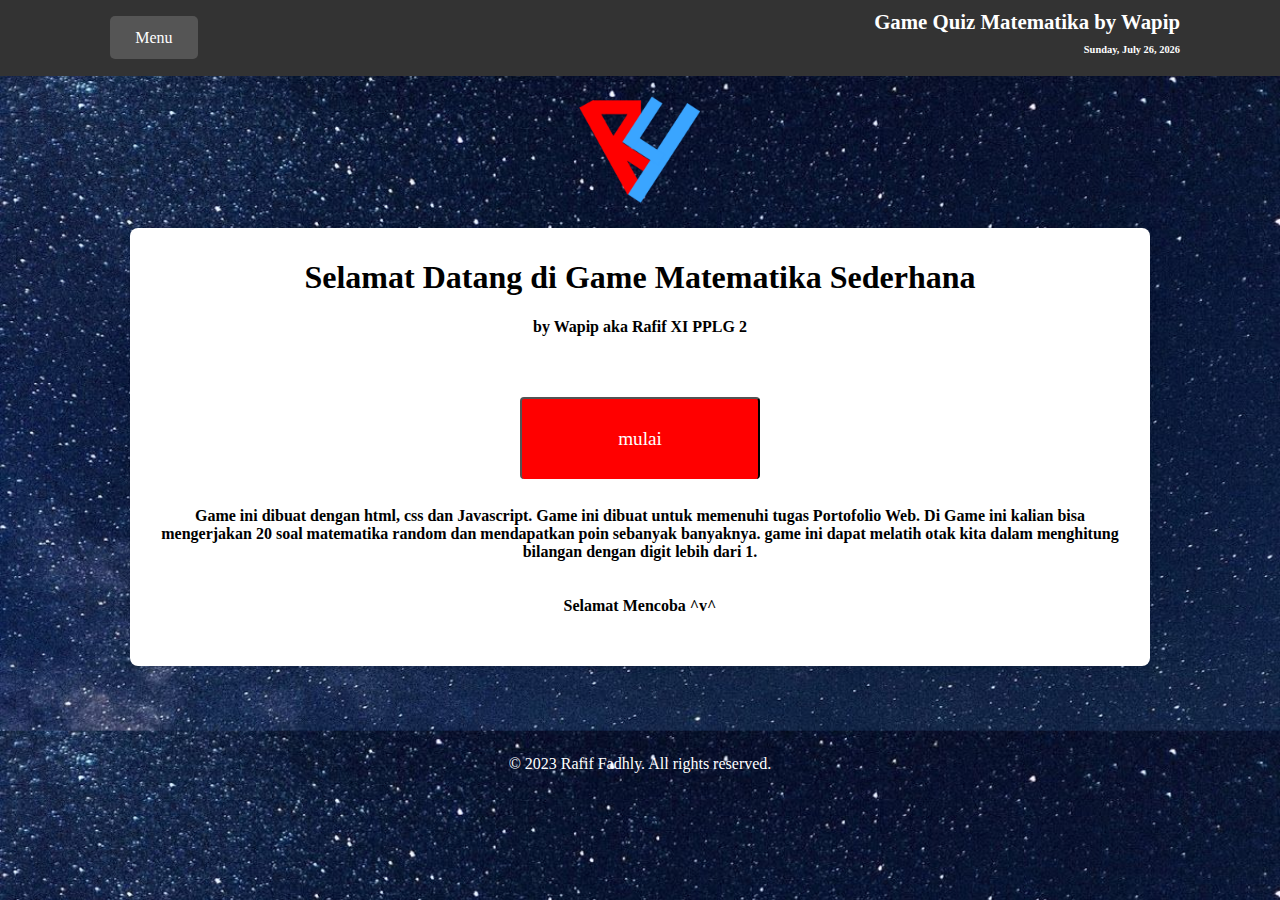
<file: index.html>
<!DOCTYPE html>
<html lang="en">
<head>
    <meta charset="UTF-8">
    <meta name="viewport" content="width=device-width, initial-scale=1.0">
    <link rel="stylesheet" href="style.css">
    <link rel="icon" type="image/png" href="favicon-16x16.png">
    <title>Quiz MTK</title>
</head>
<body>
    <!-- Navbar-->
    <div class="navbar">
        <!-- link untuk ke menu -->
        <a href="index.html">Menu</a> 
        <!-- untuk judul dan tanggal(nyambung ke js tanggal) -->
        <h1>Game Quiz Matematika by Wapip<br><p id="date"></p></h1>
    </div>

    <!-- image logo RFAS4 -->
    <img src="gambar/20211221_071047.png">

    <!-- welcome -->
    <div id="quiz-container">
        <h1> Selamat Datang di Game Matematika Sederhana</h1>
        <h4> by Wapip aka Rafif XI PPLG 2</h4>
        <h4 style="padding: 2%;">
            <!-- link ke soal -->
            <a href="Soal.html"><button>mulai</button></a>
            <br>
            <br>
            Game ini dibuat dengan html, css dan Javascript. Game ini dibuat untuk memenuhi tugas Portofolio Web. Di Game ini kalian bisa mengerjakan 20 soal matematika random dan mendapatkan poin sebanyak banyaknya. game ini dapat melatih otak kita dalam menghitung bilangan dengan digit lebih dari 1.
            <br>
            <br>
            <br>
            Selamat Mencoba ^v^
        </h4>
    </div>
    <footer style="color: white;margin-top:7%">
        <p>&copy; 2023 Rafif Fadhly. All rights reserved.</p>
    </footer>
    <!-- javascript -->
    <script src="navbar.js"></script>
</body>
</html>
</file>
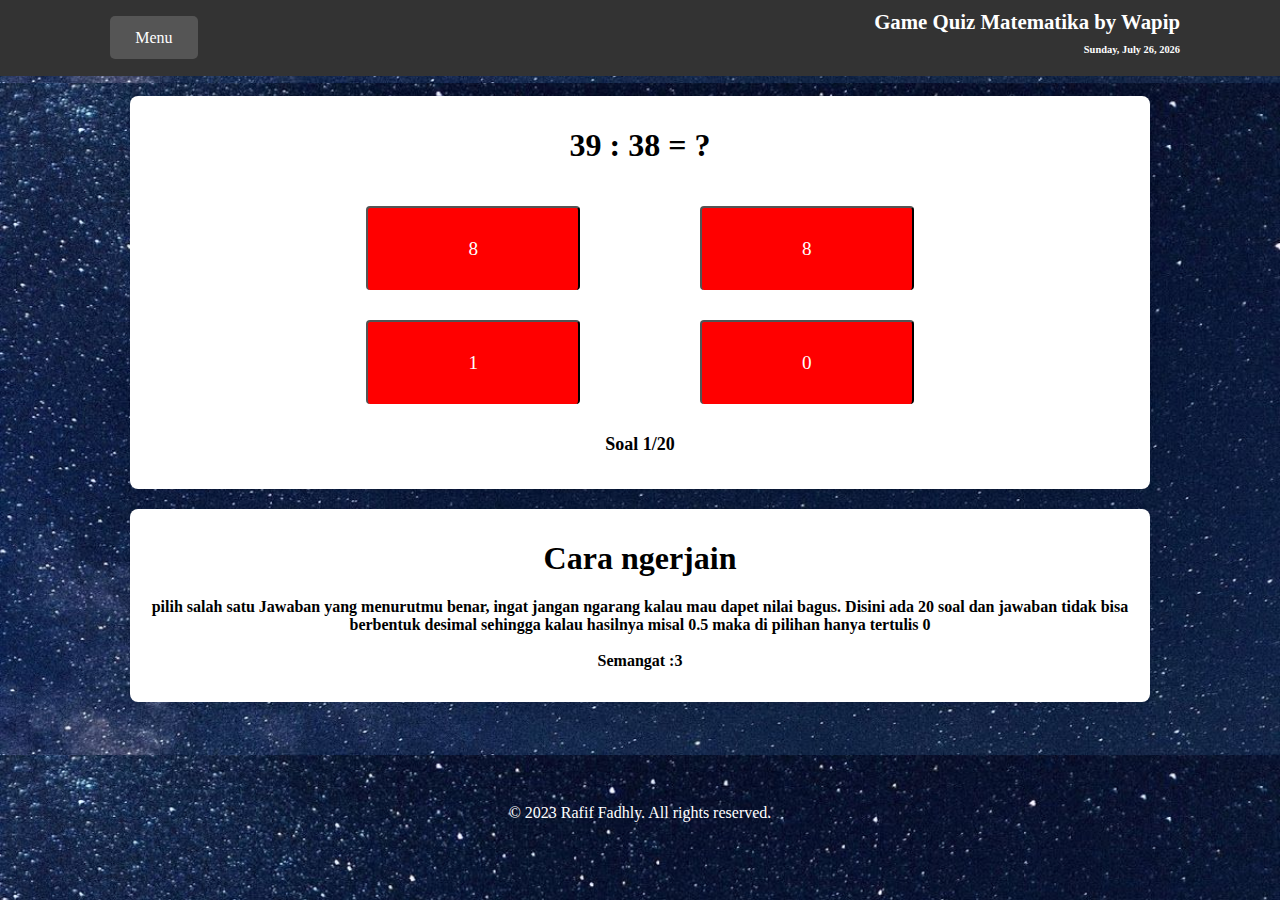
<file: Soal.html>
<!DOCTYPE html>
<html lang="en">
<head>
    <meta charset="UTF-8">
    <meta name="viewport" content="width=device-width, initial-scale=1.0">
    <link rel="stylesheet" href="style.css">
    <link rel="icon" type="image/png" href="favicon-16x16.png">
    <title>Quiz MTK</title>
</head>
<body>
    <!-- Navbar-->
    <div class="navbar">
        <!-- link untuk ke menu yang menyambung ke navbar.js alert menginggalkan soal-->
        <a href="index.html" onclick="pindah()">Menu</a>
        <!-- untuk judul dan tanggal(nyambung ke js tanggal) -->
        <h1>Game Quiz Matematika by Wapip<br><p id="date"></p></h1>
    </div>

    <!--Bagian Soal-->
    <div id="quiz-container">
        <!-- Soal -->
        <h1 id="question"></h1>
        <!-- Jawaban -->
        <div id="options-container" class="options"></div>
        <!-- soal ke-n/30 hanya saja idnya tidak diganti,yang sebelumnya rencananya untuk score -->
        <h4 id="score">Soal <span id="score-value">1/20</span></h4>
        <!-- untuk button restart yang hanya muncul ketika sudah selesai mengerjakan soal -->
        <div id="restart" class="restart"></div>
    </div>

    <!--Bagian cara mengerjakan Soal dan apresiasi ketika sudah selesai-->
    <div id="quiz-container">
        <h1 id="jhasil">Cara ngerjain</h1>
        <h4 id="hasil">pilih salah satu Jawaban yang menurutmu benar, ingat jangan ngarang kalau mau dapet nilai bagus. Disini ada 20 soal dan jawaban tidak bisa berbentuk desimal sehingga kalau hasilnya misal 0.5 maka di pilihan hanya tertulis 0<br><br>Semangat :3</h4>
    </div>

    <footer style="color: white;margin-top:8%">
        <p>&copy; 2023 Rafif Fadhly. All rights reserved.</p>
    </footer>

    <!--Javascript (script.js itu untuk mengatur bagian soal)-->
    <script src="navbar.js"></script>
    <script src="script.js"></script>
</body>
</html>
</file>
<file: style.css>
/* CSS ini berlaku pada seluruh halaman */


/* CSS body dengan background luar angkasa atau langit malam*/
body {
    font-family: 'Arial', sans-serif;
    text-align: center;
    background-image: url("gambar/ac5e0edb4a224c6c6b4341a2f9b2d276.jpg");
    background-size:100%;
    background-position: center center;
    margin: 0;
    padding: 0;
}
/* CSS keseluruhan*/
*{
    transition: 0.4s;
    font-family: Pacifico, cursive;

}
/* CSS unntuk mengatur gambar logo pada menu */
img{
    width:10%;
    height:10%;
    animation: body 1s ease;
}
/* CSS Navbar */
.navbar {
    background-color: #333;
    padding: 10px;
    text-align: center;
    display: flex;
    justify-content: space-between;
    align-items: center;
}
/* CSS link navbar yang menuju ke menu */
.navbar a {
    text-decoration: none;
    background-color: #555;
    color: #fff;
    padding: 1% 2%;
    border: none;
    border-radius: 5px;
    cursor: pointer;
    margin-left: 100px;
}
/* CSS link navbar yang menuju ke menu ketika mouse diatasnya */
.navbar a:hover{
    background-color: black;
    color: #fff;
}
/* CSS untuk tulisan judul dan tanggal di navbar*/
.navbar h1 {
    color: #fff;
    margin: 0;
    font-size: 130%;
    margin-right: 90px;
    text-align: right;
}
/* CSS agar web bisa responsive menyesuaikan ukuran device*/
@media only screen and (max-width: 720px) {

    .navbar {
        background-color: #333;
        padding: 10px;
        text-align: center;
        display: flex;
        justify-content: space-between;
        align-items: center;
    }
    
    .navbar a {
        text-decoration:solid;
        background-color: #555;
        color: #fff;
        padding: 3% 5%;
        border: none;
        border-radius: 5px;
        cursor: pointer;
        margin-left: 1px;
    }
    .navbar h1 {
        color: #fff;
        margin: 0;
        font-size: 110%;
        margin-right: 1px;
    }
    img{
        width:40%;
        height:40%;
    }
    body {
        background-image: url("gambar/ac5e0edb4a224c6c6b4341a2f9b2d276.jpg");
        background-size:250%;
    }
}



/* CSS untuk bagian soal atau tulisan welcome pada menu */
#quiz-container {
    max-width: 1000px;
    margin: 20px auto;
    background-color: #fff;
    padding: 10px;
    border-radius: 8px;
    box-shadow: 0 0 10px rgba(0, 0, 0, 0.1);
    animation: body 1s ease;
    height: 1%;
}

/* CSS untuk mengatur Jawaban */
#options-container {
    display: flex;
    flex-wrap: wrap;
    justify-content: center;
}

/* CSS untuk mengatur perJawaban */
.option {
    color: #fff;
    padding: 10px;
    margin: 10px;
    cursor: pointer;
    border: none;
    border-radius: 4px;
    width: 120px;
    font-size: 30px;
}

/* CSS untuk semua button */
button {
    background-color: red;
    color: #fff;
    max-width: 250px;
    padding: 3% 10%;
    border-radius: 4px;
    cursor: pointer;
    font-size: 120%;
    margin: 6%;
    margin-bottom: 10px;
    margin-top: 20px;
    border-bottom: 1px;
}

/* CSS untuk semua button ketika mouse diatasnya */
button:hover {
    background-color: rgb(30, 233, 30);
    color: #fff;
    font-size: 150%;
}

/* Animasi muncul dari kanan saat awal mambuka halaman atau pindah halaman */
@keyframes body {
    0% {
        transform: translateX(1000px);
    }
    100% {
        transform: translateX(0px);
    }
}

/* CSS untuk soal ke berapa pada bagian soal*/
#score {
    margin-top: 20px;
    font-size: 18px;
}

/* CSS untuk date pada navbar*/
#date{
    font-size: 50%;
    color: #fff;
}
</file>
